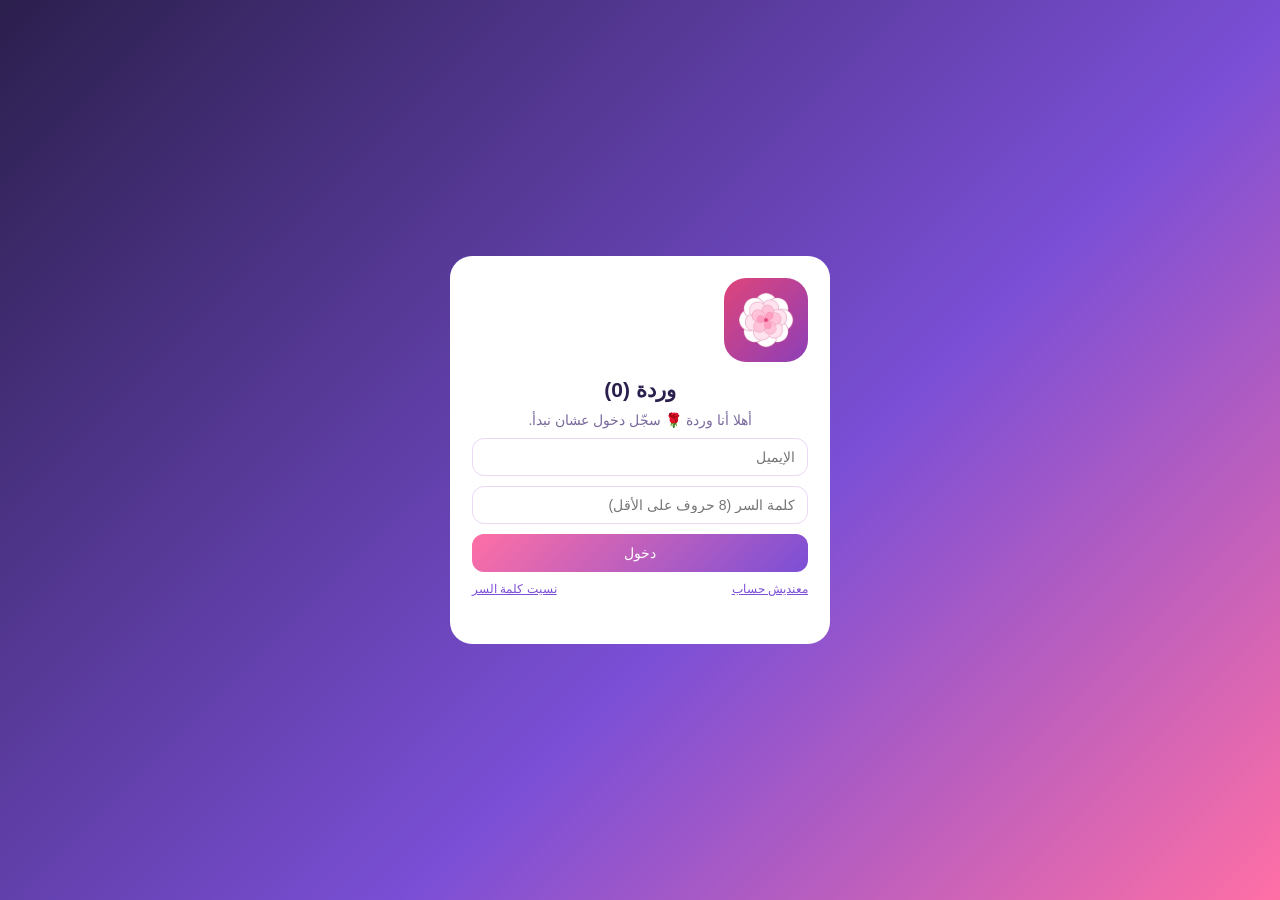
<file: index.html>
<!doctype html>
<html lang="ar" dir="rtl">
<head>
<meta charset="utf-8">
<meta name="viewport" content="width=device-width,initial-scale=1,viewport-fit=cover">
<meta name="theme-color" content="#2b1f4d">
<title>وردة (0)</title>
<link rel="manifest" href="manifest.webmanifest">
<link rel="icon" type="image/png" sizes="32x32" href="icons/favicon-32.png">
<link rel="apple-touch-icon" href="icons/apple-touch-icon.png">
<link rel="stylesheet" href="vendor/katex.min.css">
<link rel="stylesheet" href="style.css">
</head>
<body>
<div id="app" hidden>
  <header class="top">
    <img src="icons/icon-192.png" alt="" class="logo" width="44" height="44">
    <div class="ttl"><h1>وردة (0)</h1><small>جامعة حورس · هندسة · ليفل زيرو</small></div>
    <button class="icon-btn" id="themeBtn" aria-label="تغيير الوضع">◐</button>
  </header>
  <main id="views">
    <section id="v-chat" class="view">
      <div class="scroll" id="chatScroll">
        <div class="banner"><span>🌹 جملة اليوم</span><p id="daily"></p><p id="todayPlan" class="plan-line" hidden></p></div>
        <div id="chatLog"></div>
      </div>
      <div class="composer-wrap">
        <div class="chips" id="quick"></div>
        <div id="pending" class="pending" hidden></div>
        <form class="composer" id="chatForm">
          <label class="attach" title="رفع محاضرة">📎<input type="file" id="fileIn" multiple accept="application/pdf,image/*,.txt,.md" hidden></label>
          <textarea id="chatIn" rows="1" placeholder="اكتب سؤالك أو ارفع محاضرة…" maxlength="2000"></textarea>
          <button class="mic" id="micBtn" type="button" aria-label="تكلم بالصوت" aria-pressed="false">🎤</button>
          <button class="send" id="sendBtn" type="submit" aria-label="إرسال">↑</button>
        </form>
      </div>
    </section>
    <section id="v-quiz" class="view" hidden><div class="scroll" id="quizBox"></div></section>
    <section id="v-plan" class="view" hidden><div class="scroll" id="planBox"></div></section>
    <section id="v-tools" class="view" hidden><div class="scroll" id="toolsBox"></div></section>
    <section id="v-key" class="view" hidden><div class="scroll" id="keyBox"></div></section>
  </main>
  <nav class="tabs" id="tabs">
    <button data-v="chat" class="on"><b>◉</b>الشات</button>
    <button data-v="quiz"><b>✎</b>اختبار</button>
    <button data-v="plan"><b>▦</b>خطة</button>
    <button data-v="tools"><b>%</b>أدوات</button>
    <button data-v="key"><b>⚙</b>المفتاح</button>
  </nav>
</div>

<div id="auth" class="auth" hidden>
  <form id="authForm" class="auth-card">
    <img src="icons/icon-192.png" alt="" width="84" height="84" class="logo big">
    <h2>وردة (0)</h2>
    <p class="sub">أهلا أنا وردة 🌹 سجّل دخول عشان نبدأ.</p>
    <input id="aName" type="text" placeholder="اسمك (للتسجيل الجديد)" autocomplete="name" hidden>
    <input id="aEmail" type="email" placeholder="الإيميل" autocomplete="email" required>
    <input id="aPass" type="password" placeholder="كلمة السر (8 حروف على الأقل)" autocomplete="current-password" minlength="8" required>
    <button class="btn" id="aGo" type="submit">دخول</button>
    <div class="auth-links"><a href="#" id="aToggle">معنديش حساب</a><a href="#" id="aForgot">نسيت كلمة السر</a></div>
    <p class="msg" id="aMsg" role="alert"></p>
  </form>
</div>
<div id="toast" class="toast" hidden></div>

<script src="config.js"></script>
<script src="data.js"></script>
<script src="vendor/katex.min.js"></script>
<script src="vendor/auto-render.min.js"></script>
<script src="vendor/pdf.min.js"></script>
<script src="vendor/supabase.js"></script>
<script src="app.js"></script>
</body>
</html>
</file>
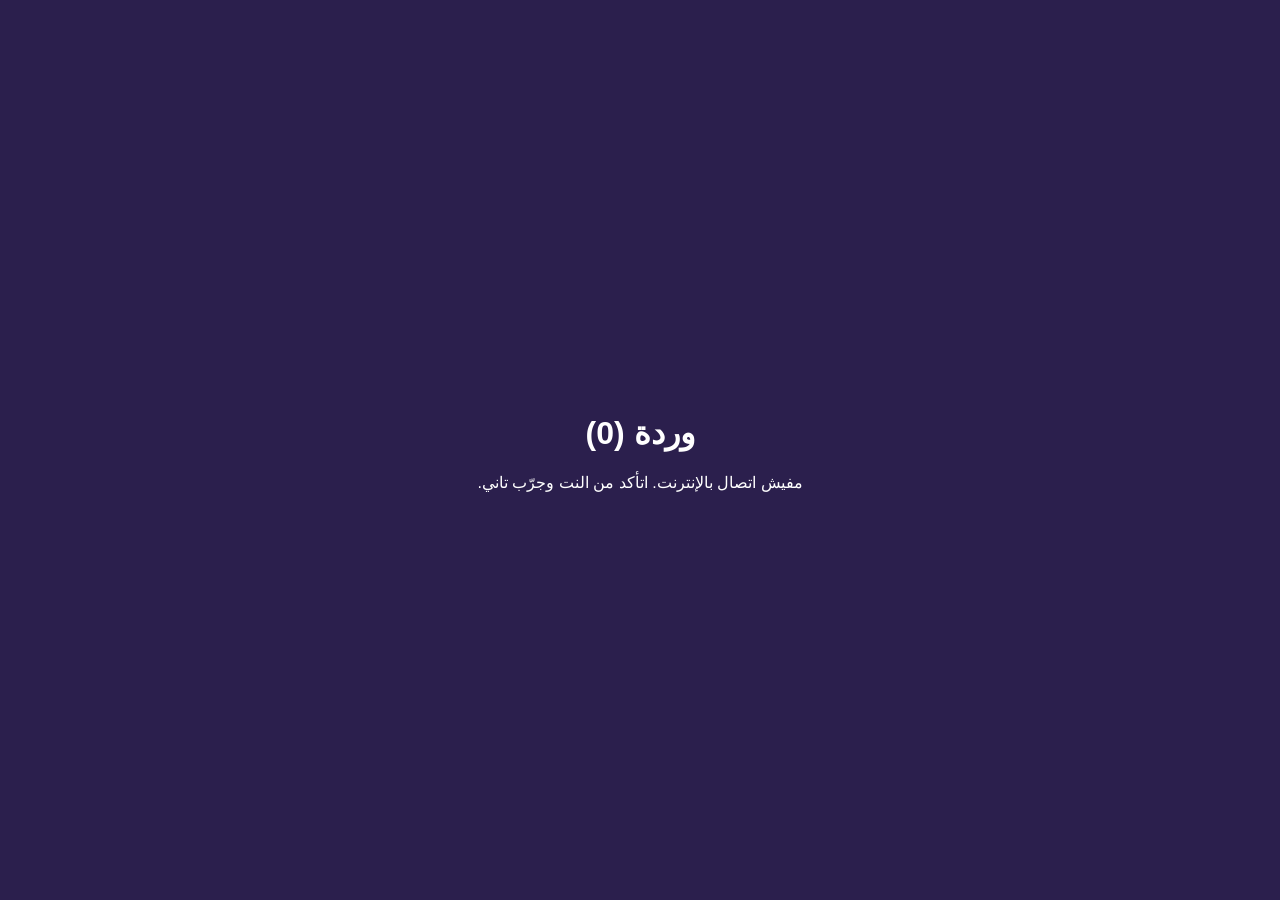
<file: offline.html>
<!doctype html><html lang="ar" dir="rtl"><meta charset="utf-8"><meta name="viewport" content="width=device-width,initial-scale=1"><title>وردة (0)</title>
<body style="font-family:sans-serif;background:#2b1f4d;color:#fff;display:flex;min-height:100vh;align-items:center;justify-content:center;text-align:center;margin:0">
<div><h1>وردة (0)</h1><p>مفيش اتصال بالإنترنت. اتأكد من النت وجرّب تاني.</p></div></body></html>
</file>
<file: style.css>
:root{--bg:#fff4f8;--card:#fff;--line:#ecd7f5;--ink:#2b1f4d;--muted:#7a6a9d;--pink:#ff6fa5;--rose:#d9407f;--lilac:#7b4fd6;--deep:#2b1f4d;--deep2:#4b2f86;--soft:#f6efff;--ok:#2bb673;--okbg:#e9fbf2;--no:#e5486b;--nobg:#fff0f3;--grad:linear-gradient(135deg,#ff6fa5,#7b4fd6)}
body.dark{--bg:#150f2b;--card:#221844;--line:#3a2d68;--ink:#f2ecff;--muted:#b4a6dc;--soft:#2d2257;--okbg:#12342a;--nobg:#3a1826}
*{box-sizing:border-box;margin:0}
html,body{height:100%}
body{font-family:"Noto Kufi Arabic","Segoe UI",Tahoma,"Noto Sans Arabic",sans-serif;background:var(--bg);color:var(--ink);font-size:14px;overflow:hidden}
[hidden]{display:none!important}
#app{height:100dvh;display:flex;flex-direction:column;max-width:760px;margin:0 auto;background:var(--bg);box-shadow:0 0 40px #7b4fd622}
.top{background:linear-gradient(135deg,#2b1f4d,#4b2f86);color:#fff;padding:calc(12px + env(safe-area-inset-top)) 14px 12px;display:flex;align-items:center;gap:10px}
.logo{border-radius:12px}.logo.big{border-radius:22px;margin-bottom:6px}
.ttl{flex:1;min-width:0}.ttl h1{font-size:17px}.ttl small{display:block;color:#e6d8ff;font-size:11px;margin-top:3px}
.icon-btn{background:#ffffff22;border:0;color:#fff;border-radius:10px;width:38px;height:38px;font-size:18px;cursor:pointer}
#views{flex:1;min-height:0;display:flex;flex-direction:column}
.view{flex:1;min-height:0;display:flex;flex-direction:column}
.scroll{flex:1;overflow-y:auto;padding:12px;display:flex;flex-direction:column;gap:10px;-webkit-overflow-scrolling:touch}
.tabs{background:var(--deep);display:flex;justify-content:space-around;padding:8px 0 calc(8px + env(safe-area-inset-bottom))}
.tabs button{background:none;border:0;color:#b9a6e6;font:inherit;font-size:10px;text-align:center;cursor:pointer;flex:1;padding:2px}
.tabs button b{display:block;font-size:19px;font-weight:400}.tabs button.on{color:#ff9ec4}
.banner{background:var(--card);border:1px solid #f5c6d9;border-radius:14px;padding:10px 12px;flex:none}
.banner span{color:var(--rose);font-size:11px;display:block;margin-bottom:3px}.banner p{line-height:1.7}
.plan-line{margin-top:6px;padding-top:6px;border-top:1px dashed var(--line);color:var(--deep2);font-size:12px}body.dark .plan-line{color:#d7c8ff}
#chatLog{display:flex;flex-direction:column;gap:10px}
.msg-u{align-self:flex-start;background:var(--grad);color:#fff;padding:9px 13px;border-radius:16px 16px 16px 4px;max-width:88%;white-space:pre-wrap;line-height:1.7;word-break:break-word}
.msg-b{align-self:flex-end;background:var(--card);border:1px solid var(--line);border-radius:16px 16px 4px 16px;padding:11px 13px;line-height:1.9;box-shadow:0 2px 8px #7b4fd622;max-width:97%;word-break:break-word}
.msg-b.err{border-color:var(--no);background:var(--nobg)}
.msg-b h4{color:var(--lilac);font-size:13px;margin:8px 0 3px}body.dark .msg-b h4{color:#c9b4f0}
.msg-b ul,.msg-b ol{padding-inline-start:20px}
.msg-b code{background:var(--soft);border-radius:6px;padding:0 5px;direction:ltr;unicode-bidi:embed}
.en{direction:ltr;unicode-bidi:isolate;display:inline-block;color:var(--rose);font-weight:600}
.katex-display{direction:ltr;overflow-x:auto;overflow-y:hidden;padding:4px 0}.katex{direction:ltr}
.eq{background:var(--soft);border-radius:10px;padding:6px 8px;margin:6px 0;overflow-x:auto;direction:ltr;text-align:center}
.tag{display:inline-block;font-size:10px;background:var(--soft);color:var(--lilac);border-radius:8px;padding:2px 8px;margin-top:6px}body.dark .tag{color:#d7c8ff}
.row-btns,.chips{display:flex;flex-wrap:wrap;gap:6px;margin-top:8px}
.chip{border:1px solid #c9b4f0;color:var(--lilac);border-radius:14px;padding:5px 11px;font:inherit;font-size:12px;background:var(--card);cursor:pointer}
body.dark .chip{color:#d7c8ff;border-color:#4b3d82}
.chip.p{background:var(--pink);border-color:var(--pink);color:#fff}.chip.on{background:var(--lilac);border-color:var(--lilac);color:#fff}
.chip:disabled{opacity:.5;cursor:default}
.composer-wrap{padding:6px 10px 10px;display:flex;flex-direction:column;gap:6px;background:var(--bg)}
.composer-wrap .chips{margin:0;flex-wrap:nowrap;overflow-x:auto;padding-bottom:2px}.composer-wrap .chip{white-space:nowrap}
.composer{display:flex;gap:8px;align-items:flex-end}
.composer textarea{flex:1;resize:none;border:1px solid var(--line);background:var(--card);color:var(--ink);border-radius:22px;padding:11px 14px;font:inherit;max-height:120px;line-height:1.5}
.attach{width:42px;height:42px;border-radius:50%;background:var(--card);border:1px solid var(--line);display:flex;align-items:center;justify-content:center;cursor:pointer;font-size:18px;flex:none}
.send{width:42px;height:42px;border-radius:50%;background:var(--grad);color:#fff;border:0;font-size:20px;cursor:pointer;flex:none}
.send:disabled{opacity:.5}
.pending{display:flex;flex-wrap:wrap;gap:6px}
.pill{background:var(--soft);color:var(--deep2);border-radius:12px;padding:4px 10px;font-size:12px;display:flex;gap:6px;align-items:center}body.dark .pill{color:#e6d8ff}
.pill button{background:none;border:0;cursor:pointer;color:var(--rose);font-size:14px}
.card{background:var(--card);border:1px solid var(--line);border-radius:16px;padding:12px;box-shadow:0 2px 8px #7b4fd614}
.card h3{font-size:14px;color:var(--deep2);margin-bottom:8px}body.dark .card h3{color:#d7c8ff}
.row{display:flex;justify-content:space-between;align-items:center;gap:8px;padding:7px 0;border-bottom:1px dashed var(--line)}.row:last-child{border:0}
.btn{background:var(--grad);color:#fff;border:0;border-radius:12px;padding:11px;text-align:center;font:inherit;cursor:pointer;display:block;width:100%;text-decoration:none}
.btn.sec{background:var(--soft);color:var(--lilac)}.btn:disabled{opacity:.5}
input,select{font:inherit;color:var(--ink);background:var(--card);border:1px solid var(--line);border-radius:12px;padding:10px 12px;width:100%}
label.f{display:block;font-size:12px;color:var(--muted);margin:6px 0 3px}
.opt{display:block;width:100%;text-align:start;font:inherit;color:var(--ink);border:1.5px solid var(--line);border-radius:12px;padding:9px 11px;background:var(--card);margin-top:6px;cursor:pointer;line-height:1.6}
.opt.ok{border-color:var(--ok);background:var(--okbg)}.opt.no{border-color:var(--no);background:var(--nobg)}
.opt:disabled{cursor:default;color:var(--ink)}
.step{border:1px solid var(--line);border-radius:12px;padding:10px;margin-top:10px;background:var(--bg)}
.step .n{display:inline-flex;width:22px;height:22px;border-radius:50%;background:var(--lilac);color:#fff;align-items:center;justify-content:center;font-size:11px;margin-inline-end:6px}
.check{background:#fff4f8;border:1px solid #f5c6d9;border-radius:12px;padding:8px 10px;margin-top:8px}body.dark .check{background:#2d1e4a;border-color:#5a3f8f}
.flow{display:flex;flex-direction:column;align-items:center;gap:2px;margin:8px 0}
.flow div{background:var(--soft);border:1px solid #c9b4f0;border-radius:10px;padding:5px 12px;font-size:12px}
.flow i{color:var(--rose);font-style:normal;line-height:1}
.bar{height:6px;background:var(--soft);border-radius:4px;overflow:hidden}.bar>i{display:block;height:100%;background:var(--grad)}
.grade{border:2px solid var(--pink);border-radius:12px;text-align:center;padding:8px;background:var(--bg);min-width:120px}.grade b{font-size:26px;color:var(--rose);direction:ltr;display:inline-block}
.pre{display:flex;gap:6px;align-items:center;flex-wrap:wrap;direction:ltr;margin-top:6px}
.pre .chip{cursor:default}.pre .arr{color:var(--muted)}
.warn{color:#a46b00;font-size:12px;line-height:1.7}.muted{color:var(--muted);font-size:12px;line-height:1.7}
.stepn{display:flex;gap:6px;align-items:flex-start;margin:6px 0;line-height:1.8}.stepn i{width:22px;height:22px;border-radius:50%;background:var(--lilac);color:#fff;font-style:normal;display:flex;align-items:center;justify-content:center;font-size:11px;flex:none;margin-top:3px}
.tbl{width:100%;border-collapse:collapse;font-size:12px}.tbl td,.tbl th{padding:6px;border-bottom:1px dashed var(--line);text-align:start}
.seg{display:flex;gap:6px;flex-wrap:wrap}
.typing{display:inline-flex;gap:4px}.typing i{width:6px;height:6px;border-radius:50%;background:var(--lilac);animation:b 1s infinite}.typing i:nth-child(2){animation-delay:.15s}.typing i:nth-child(3){animation-delay:.3s}
@keyframes b{0%,60%,100%{opacity:.3}30%{opacity:1}}
.auth{position:fixed;inset:0;background:linear-gradient(135deg,#2b1f4d,#7b4fd6 60%,#ff6fa5);display:flex;align-items:center;justify-content:center;padding:16px;z-index:10}
.auth-card{background:var(--card);border-radius:22px;padding:22px;width:100%;max-width:380px;display:flex;flex-direction:column;gap:10px;text-align:center}
.auth-card .sub{color:var(--muted)}.auth-links{display:flex;justify-content:space-between;font-size:12px}.auth-links a{color:var(--lilac)}
.msg{font-size:12px;color:var(--rose);min-height:16px}.msg.ok{color:var(--ok)}
.toast{position:fixed;bottom:90px;left:50%;transform:translateX(-50%);background:var(--deep);color:#fff;padding:8px 16px;border-radius:20px;font-size:12px;z-index:20}
.guide a.btn{margin-top:8px}
.note{border-inline-start:3px solid var(--pink);padding:4px 10px;margin-top:6px;background:var(--bg);border-radius:6px;line-height:1.8}
.link{background:none;border:0;color:var(--rose);font:inherit;font-size:12px;cursor:pointer;padding:0}
@media(prefers-reduced-motion:reduce){.typing i{animation:none}}
.gsel,.gsel option{direction:ltr;unicode-bidi:isolate;text-align:left}
.gsym{direction:ltr;unicode-bidi:isolate;display:inline-block;font-weight:700}

.hist{position:fixed;inset:0;background:rgba(0,0,0,.5);z-index:50;display:flex;align-items:flex-end;justify-content:center}
.hist-card{background:var(--card);color:var(--ink);width:100%;max-width:560px;max-height:80vh;overflow-y:auto;border-radius:18px 18px 0 0;padding:14px;display:flex;flex-direction:column;gap:8px}

.hist-h{display:flex;justify-content:space-between;align-items:center}
.hist-row{display:flex;gap:6px;align-items:center;border:1px solid #c9b4f0;border-radius:12px;padding:6px 8px}
.hist-row.cur{border-color:var(--pink)}
.hist-t{flex:1;text-align:start;background:none;border:0;font:inherit;color:inherit;cursor:pointer;display:flex;flex-direction:column;gap:2px}
.hist-t small{color:var(--muted);font-size:11px}

#v-chat{position:relative}
#v-chat::before{content:"";position:absolute;inset:0;background:url([data-uri]) center 42%/62% no-repeat;opacity:.13;pointer-events:none;z-index:0}
body.dark #v-chat::before{opacity:.10}
#v-chat>*{position:relative;z-index:1}
.hist-card input[type=search]{border:1px solid var(--line);border-radius:12px;padding:8px 10px;font:inherit;background:var(--card);color:var(--ink)}
.hist-list{display:flex;flex-direction:column;gap:8px}

/* مميزات إضافية: ميكروفون، بومودورو، نقاط الضعف، PDF */
.mic{width:42px;height:42px;border-radius:50%;background:var(--card);border:1px solid var(--line);font-size:18px;cursor:pointer;flex:none;color:var(--ink)}
.mic.rec{background:var(--no);border-color:var(--no);color:#fff;animation:micpulse 1s infinite}
@keyframes micpulse{0%{box-shadow:0 0 0 0 #e5486b66}100%{box-shadow:0 0 0 12px #e5486b00}}
.pomo{text-align:center}.pomo .row-btns{justify-content:center}
.pomo-time{font-size:48px;font-weight:700;color:var(--rose);direction:ltr;font-variant-numeric:tabular-nums;margin:2px 0 8px}
.pomo.short .pomo-time,.pomo.long .pomo-time{color:var(--ok)}
.pomo-mode{font-size:13px;color:var(--muted)}.pomo-cnt{margin-top:6px}
.weak-item{margin:10px 0}.weak-item .bad{color:var(--no)}.weak-item .mid{color:var(--lilac)}
#printArea{display:none}
@media print{
  body.printing #app,body.printing #auth,body.printing #toast{display:none!important}
  body.printing #printArea{display:block;color:#000;background:#fff;padding:0;font-size:13px;line-height:1.9;direction:rtl}
  body.printing{background:#fff!important}
  #printArea h1{font-size:22px;color:#4b2f86;margin-bottom:2px}
  #printArea h2{font-size:17px;color:#d9407f;margin:16px 0 6px;border-bottom:1px solid #ecd7f5}
  #printArea h3{font-size:14px;margin:10px 0 4px}
  .pdf-sub{color:#7a6a9d;font-size:12px;margin-bottom:10px}
  .pdf-step,.pdf-q{break-inside:avoid;margin-bottom:10px}
  .pdf-opts{list-style:none;padding:0 12px}.pdf-ok{color:#1c8a55;font-weight:700}
  .pdf-why{font-size:12px;color:#444;border-right:3px solid #ecd7f5;padding-right:8px}
}
</file>
